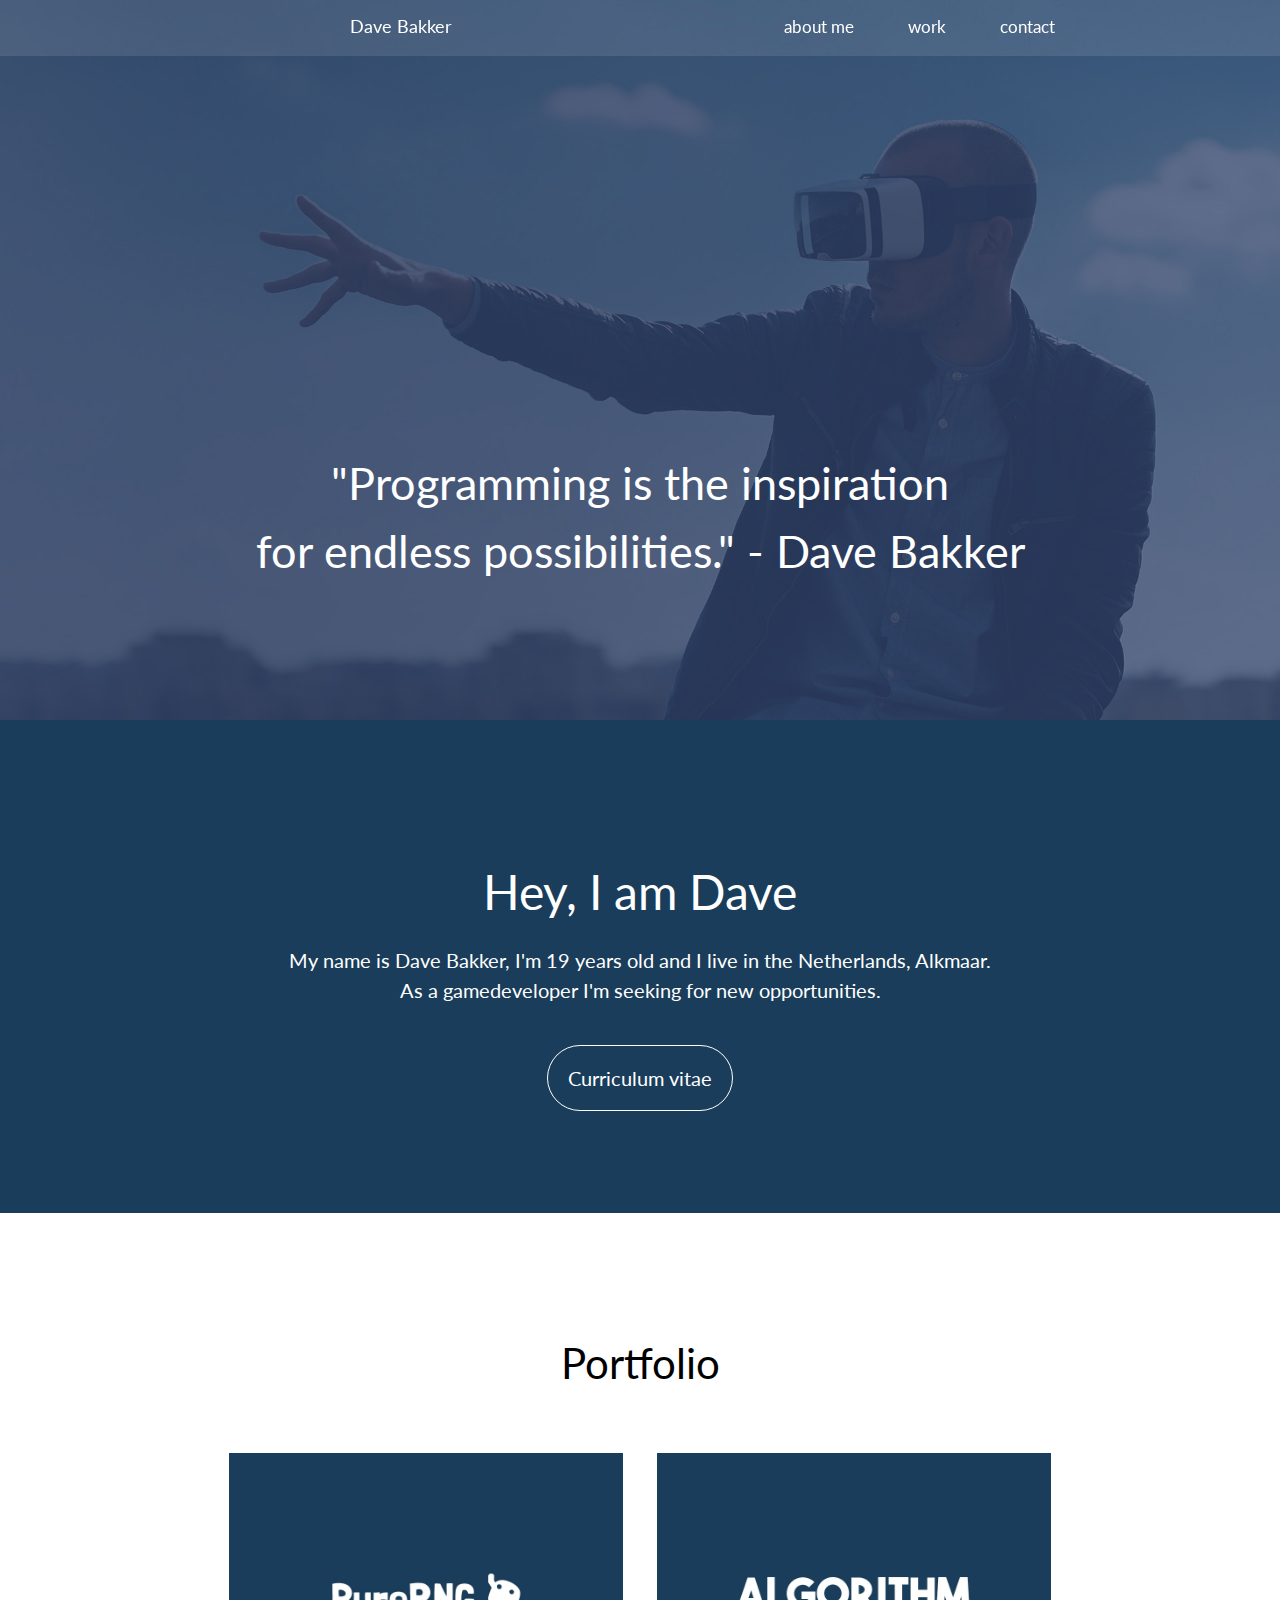
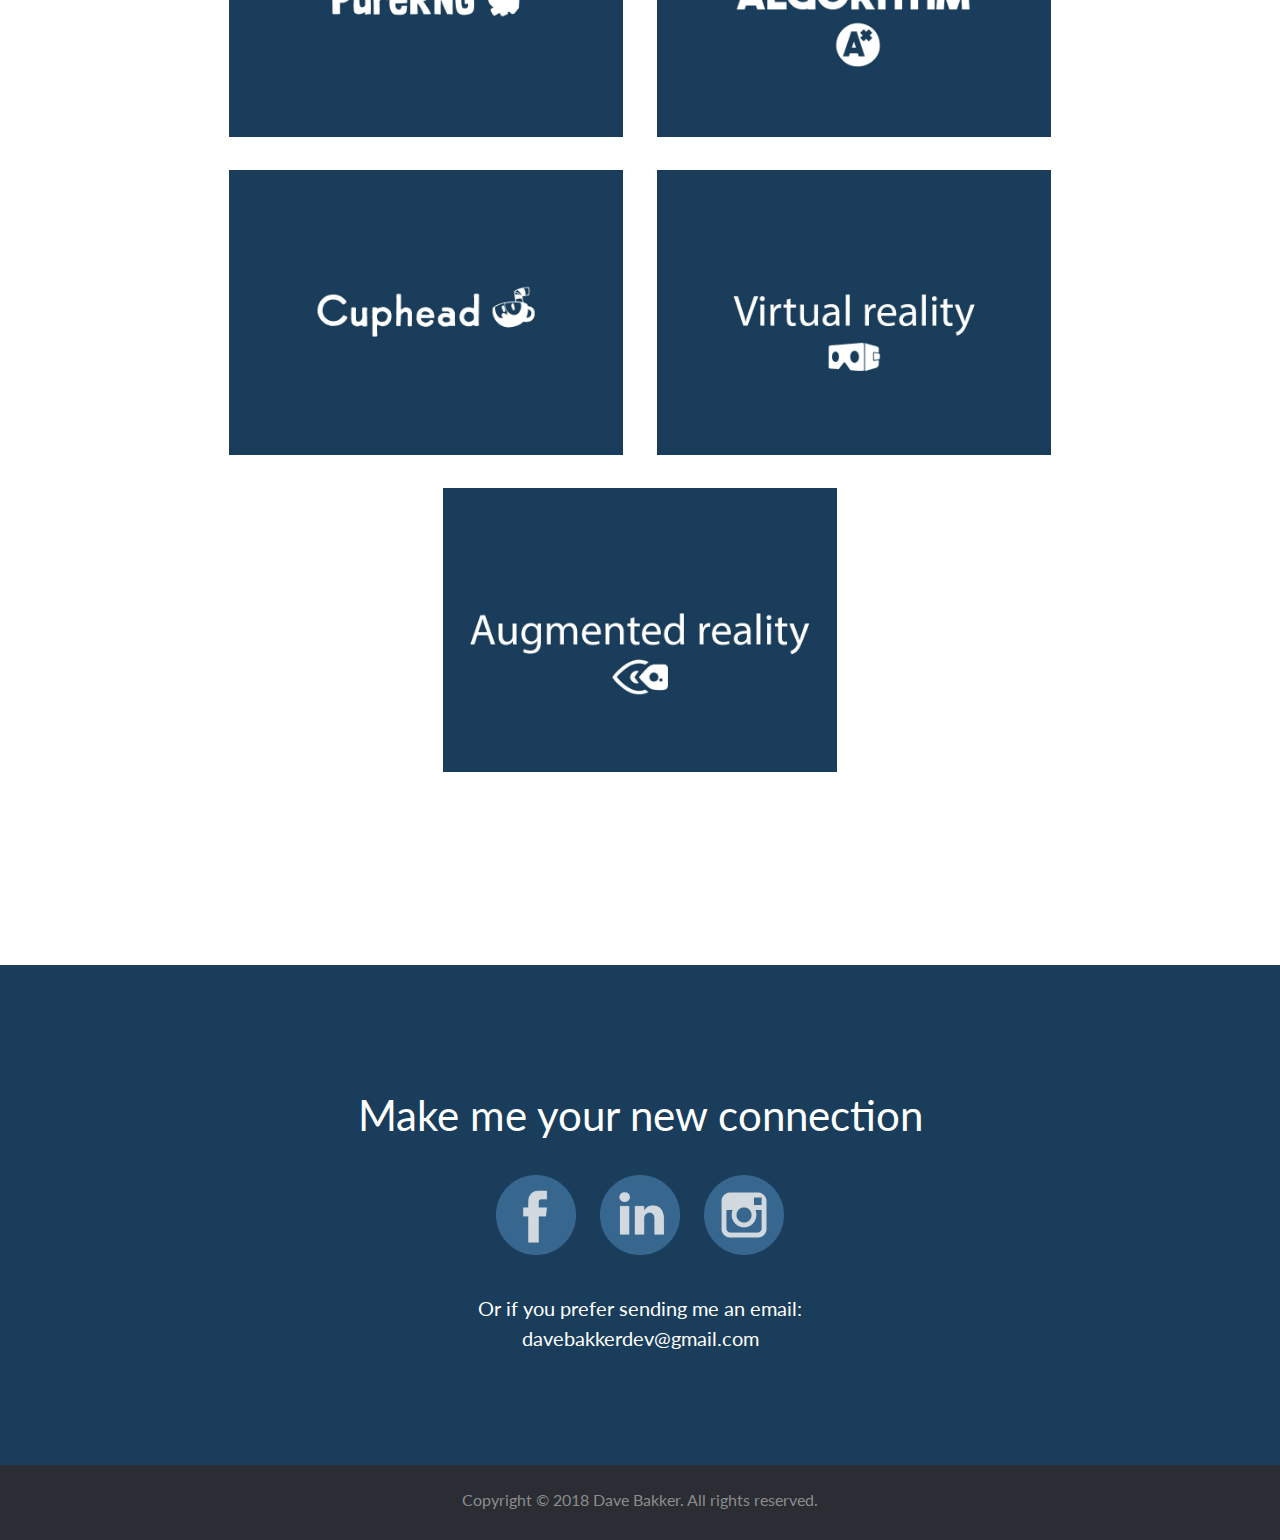
<file: index.html>
<!-- doctype -->
<!DOCTYPE html>

 <!-- html -->
 <html lang="en" dir="ltr">

   <!-- head -->
   <head>

     <!-- meta -->
     <meta charset="utf-8">
     <meta name="viewport" content="width=device-width, user-scalable=no, initial-scale=1.0, maximum-scale=1.0, minimum-scale=1.0">
     <meta name="author" content="Dave Bakker">
     <meta name="keywords" content="HTML5, CSS3, Responsive, Dave, Bakker, Portfolio, Game developer, Games, Skills">
     <meta name="description" content="This website is my portfolio. Representing me, my skills and my work.">

     <!-- link -->
     <link rel="stylesheet" type="text/css" href="style.css">
     <link rel="icon" href="image/favicon/favicon.png">
     <link href="https://fonts.googleapis.com/css?family=Raleway" rel="stylesheet">
     <link href="https://fonts.googleapis.com/css?family=Lato:300" rel="stylesheet">

     <!-- title -->
     <title>
       Dave Bakker
     </title>

   </head>

   <!-- body -->
   <body>

     <!-- navigation bar -->
     <nav id="navigation-id" class="nav">

       <div class="logo" id>
         <a id="logo-id" href="#banner-section"> Dave Bakker </a>
       </div>

       <div class="open-links">
         <ul>
           <li><a class="link" href="#about-section"> about me </a></li>
           <li><a class="link" href="#work-section"> work </a></li>
           <li><a class="link" href="#contact-section"> contact </a></li>
         </ul>
       </div>

       <div class="dropdown">
         <button onclick="dropdown()" class="dropdown-button"> ☰ </button>
       </div>

     </nav>

     <div id="dropdown-id" class="dropdown-content">
       <a href="#about-section"> about me </a>
       <a href="#work-section"> work </a>
       <a href="#contact-section"> contact </a>
     </div>

     <!-- banner -->
     <img id="banner-section" class="banner-image" src="image/banner/banner-2.jpg">

     <div class="banner">
       <p> "Programming is the inspiration </br> for endless possibilities." - Dave Bakker</p>
     </div>

     <!-- about me -->
     <div id="about-section" class="about">

       <div class="about-intro">
         <a>
           Hey, I am Dave
         </a>
       </div>

       <div class="about-information">
         <a>
           My name is Dave Bakker, I'm 19 years old and I live in the Netherlands, Alkmaar.
         </br>
           As a gamedeveloper I'm seeking for new opportunities.
         </a>
       </div>

       <div class="cv-buttons">
         <!--<a class="cv-button" href="cv/english/curriculum-vitae.pdf" target="_blank">-->
         <a class="cv-button" href="cv/photoshop/cv/curriculum-vitae.jpg" target="_blank">
           Curriculum vitae
         </a>
       </div>

     </div>

     <!-- work -->
     <div id="work-section" class="work">

       <div class="work-heading">
         <a class="work-heading-text">
           Portfolio
         </a>
       </div>

       <div class="portfolio-preview">
         <a href="page/work/purerng/index.html"><img id="last-preview-item" class="preview-item" src="image/preview/purerng/purerng.jpg" alt="project-one"></a>
         <a href="page/work/algorithm/index.html"><img class="preview-item" src="image/preview/algorithm/algorithm.jpg" alt="project-two"></a>
         <a href="page/work/cuphead/index.html"><img class="preview-item" src="image/preview/cuphead/cuphead.jpg" alt="project-three"></a>
         <a href="page/work/virtual/index.html"><img class="preview-item" src="image/preview/vr/vr.jpg" alt="project-four"></a>
         <a href="page/work/augmented/index.html"><img class="preview-item" src="image/preview/ar/ar.jpg" alt="project-five"></a>
       </div>

     </div>
     <!-- contact -->
     <div id="contact-section" class="contact">

       <div class="contact-heading">
         <a class="contact-heading-text"> Make me your new connection </a>
       </div>

       <div class="contact-social-media">
         <a href="https://www.facebook.com/dave.bakker.35325" target="_blank"><img class="contact-icon" src="image/icon/new/set-three/facebook.png" alt="social-media-one"></a>
         <a href="https://www.linkedin.com/in/dave-bakker-the-one-and-only/" target="_blank"><img class="contact-icon" src="image/icon/new/set-three/linkedin.png" alt="social-media-two"></a>
         <a href="https://www.instagram.com/daveb.insta/" target="_blank"><img class="contact-icon" src="image/icon/new/set-three/instagram.png" alt="social-media-three"></a>
       </div>

       <div class="contact-information">
         <a id="contact-long" class="contact-information-text">
           Or if you prefer sending me an email:
         </br>
           davebakkerdev@gmail.com
         </a>

         <a id="contact-short" class="contact-information-text">
           Or email me:
         </br>
          davebakkerdev@gmail.com
         </a>
       </div>

     </div>

     <!-- footer -->
     <div class="footer">
       <a class="footer-text">
         Copyright © 2018 Dave Bakker. All rights reserved.
       </a>
     </div>

     <!-- script -->
     <script src="script.js"></script>

   </body>

 </html>
</file>
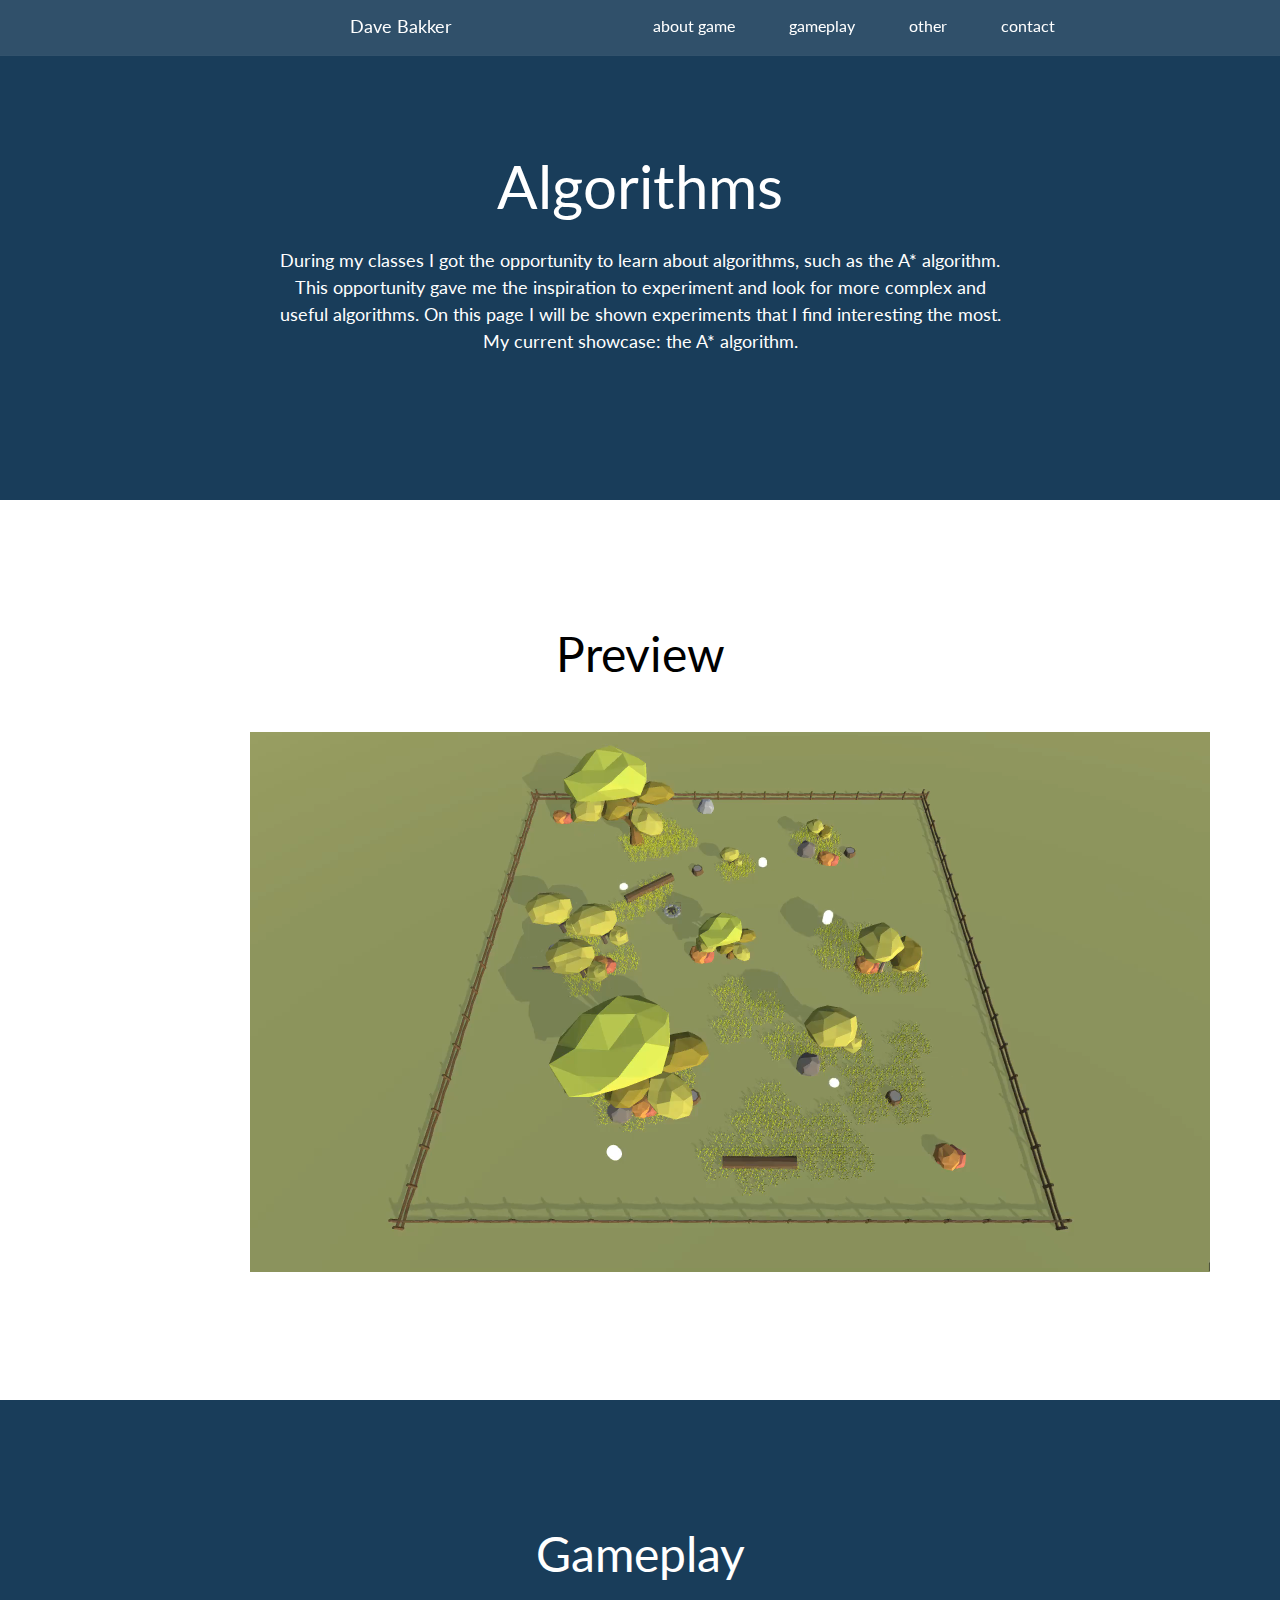
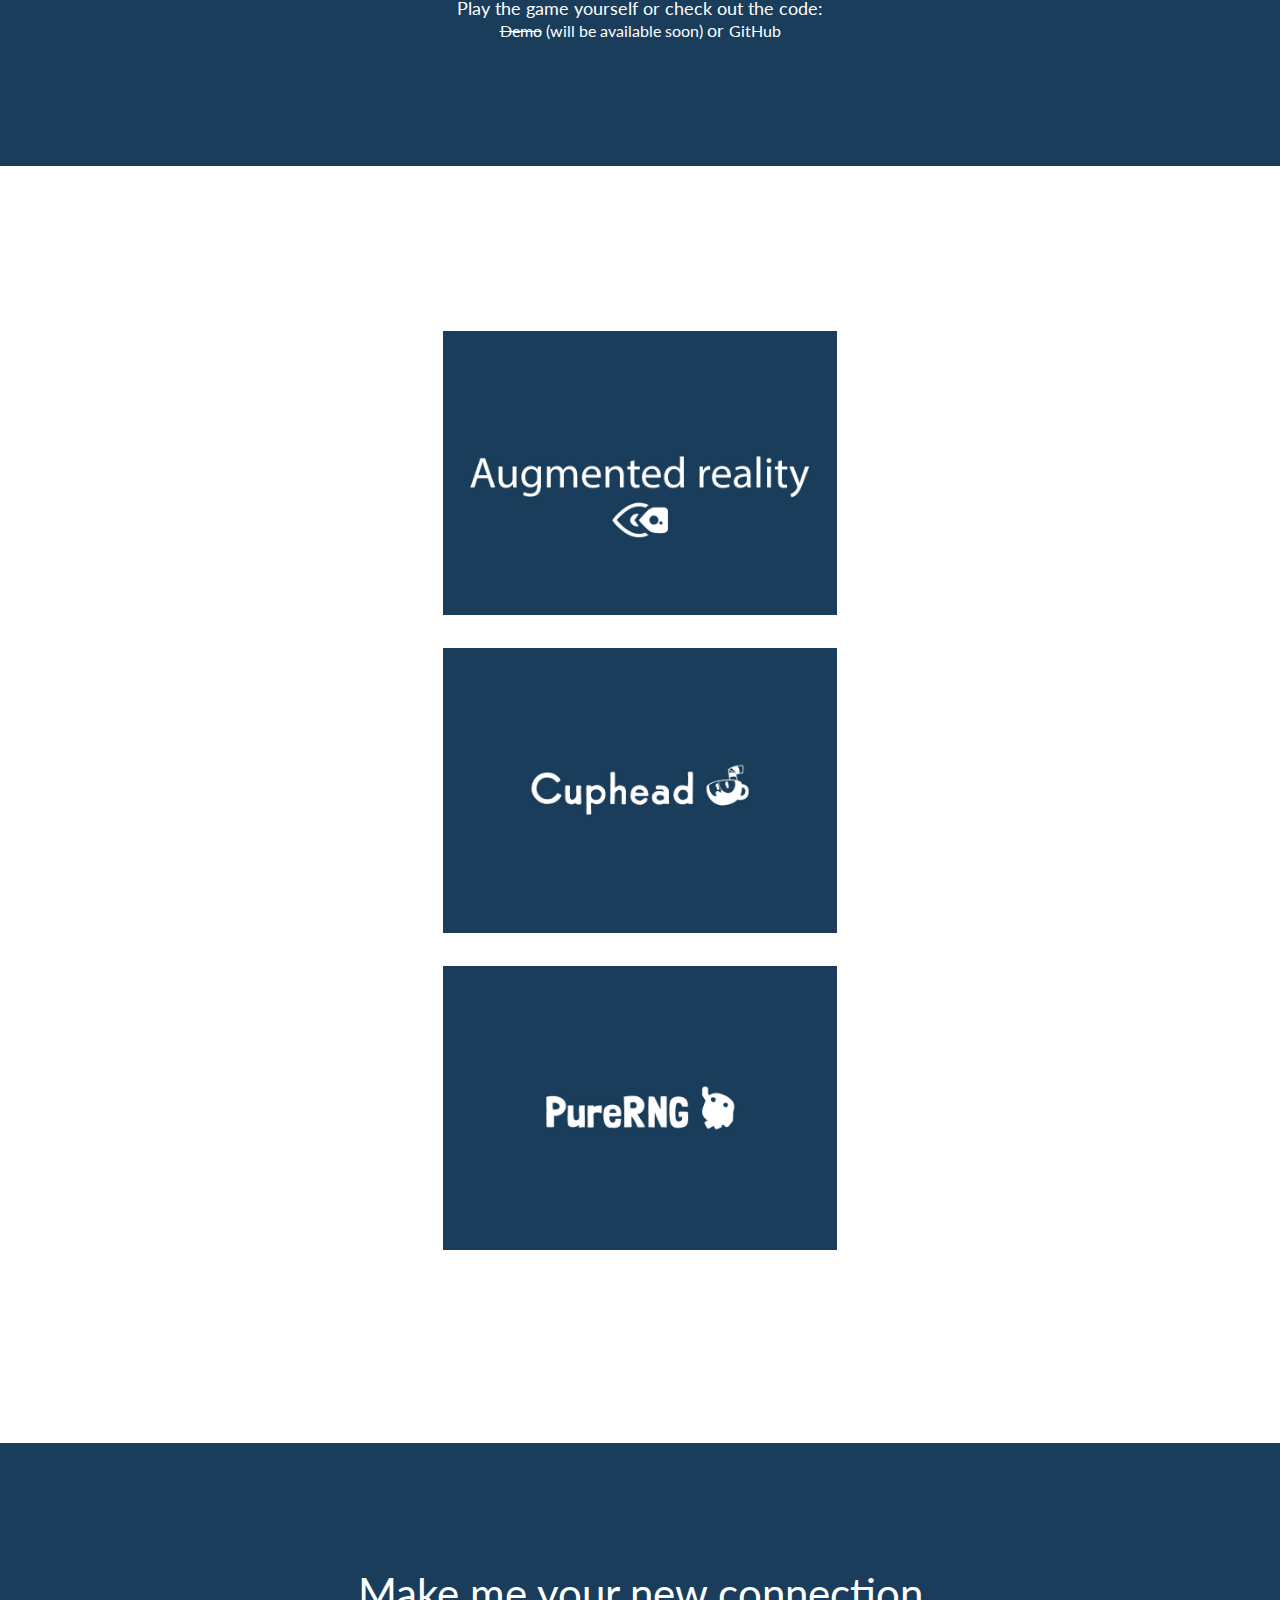
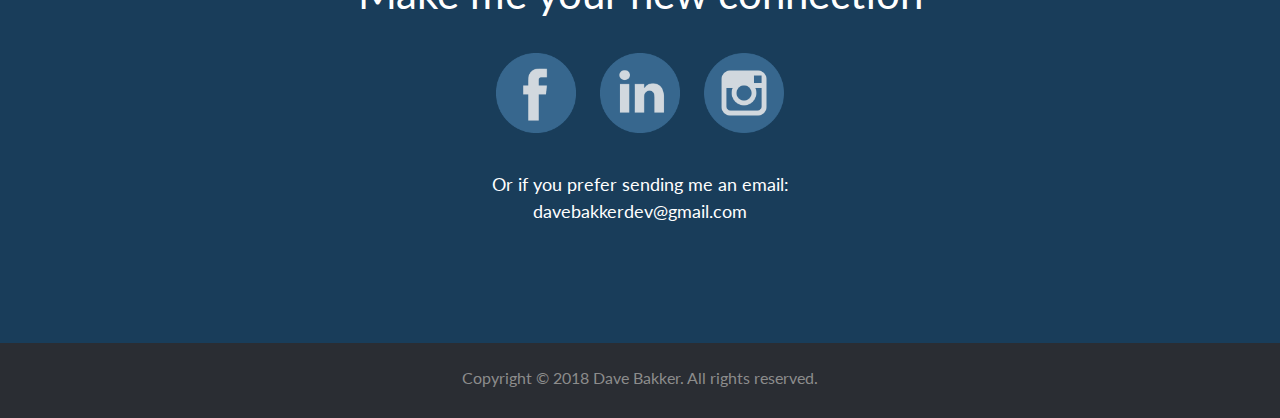
<file: page/work/algorithm/index.html>
<!-- doctype -->
<!DOCTYPE html>

 <!-- html -->
 <html lang="en" dir="ltr">

   <!-- head -->
   <head>

     <!-- meta -->
     <meta charset="utf-8">
     <meta name="viewport" content="width=device-width, user-scalable=no, initial-scale=1.0, maximum-scale=1.0, minimum-scale=1.0">
     <meta name="author" content="Dave Bakker">
     <meta name="keywords" content="HTML5, CSS3, Responsive, Dave, Bakker, Portfolio, Game developer, Games, Skills">
     <meta name="description" content="This part of my portfolio is where I showcase a project.">

     <!-- link -->
     <link rel="stylesheet" type="text/css" href="style.css">
     <link rel="icon" href="../../../image/favicon/favicon.png">
     <link href="https://fonts.googleapis.com/css?family=Raleway" rel="stylesheet">
     <link href="https://fonts.googleapis.com/css?family=Lato:300" rel="stylesheet">

     <!-- title -->
     <title>
       Dave Bakker
     </title>

   </head>

   <!-- body -->
   <body>

     <!-- navigation bar -->
     <nav id="navigation-id" class="nav">

       <div class="logo" id>
         <a id="logo-id" href="../../../index.html"> Dave Bakker </a>
       </div>

       <div class="open-links">
         <ul>
           <li><a class="link" href="#about-section"> about game </a></li>
           <li><a class="link" href="#link-section"> gameplay </a></li>
           <li><a class="link" href="#portfolio-preview-section"> other </a></li>
           <li><a class="link" href="#contact-section"> contact </a></li>
         </ul>
       </div>

       <div class="dropdown">
         <button onclick="dropdown()" class="dropdown-button"> ☰ </button>
       </div>

     </nav>

     <div id="dropdown-id" class="dropdown-content">
       <a href="#about-section"> about me </a>
       <a class="link" href="#link-section"> gameplay </a>
       <a class="link" href="#portfolio-preview-section"> other </a>
       <a href="#contact-section"> contact </a>
     </div>

     <!-- about -->
     <div id="about-section" class="about">

       <div class="about-intro">
         <a>
           Algorithms
         </a>
       </div>

       <div class="about-information">
         <a>
           During my classes I got the opportunity to learn about algorithms, such as the A* algorithm.
         </br>
           This opportunity gave me the inspiration to experiment and look for more complex and
         </br>
           useful algorithms. On this page I will be shown experiments that I find interesting the most.
         </br>
         My current showcase: the A* algorithm.
         </a>
       </div>

     </div>

     <!-- work -->
     <div class="work">

       <div class="preview-heading">
         <a class="preview-heading-text">
           Preview
         </a>
       </div>

       <div class="gameplay-preview">
         <video class="video" autoplay loop muted id="preview-section">
           <source src="../../../video/algorithm.mp4" type="video/mp4">
         </video>
       </div>

       <div class="gameplay">
         <div class="game-heading">
           <a class="game-heading-text">
             Gameplay
           </a>
         </div>

         <div class="game-information" id="informationDesktop">
           <a class="game-information-text" id="link-section">
             Play the game yourself or check out the code:
           </br>
           </a>
           <a class="game-information-link">
             <strike>Demo</strike> (will be available soon)
           </a>
           <a class="game-information-text">
             or
           </a>
           <a class="game-information-link" href="https://github.com/Doyrd/Project-files/tree/master/Game-project/Algorithm/Code">
             GitHub
           </a>
         </div>
       </div>

       <div class="game-information" id="informationMobile">
         <a class="game-information-text" id="link-section">
           Check out my code or play the game on a desktop device
         </br>
         </br>
         </a>
         <a class="game-information-link" href="https://github.com/Doyrd/Project-files/tree/master/Game-project/Algorithm/Code">
           GitHub
         </a>
       </div>

       <div class="portfolio-preview" id="portfolio-preview-section">
         <a href="../../../page/work/augmented/index.html"><img class="preview-item" src="../../../image/preview/ar/ar.jpg" alt="project-one"></a>
         <a href="../../../page/work/cuphead/index.html"><img class="preview-item" src="../../../image/preview/cuphead/cuphead.jpg" alt="project-two"></a>
         <a href="../../../page/work/purerng/index.html"><img id="last-preview-item" class="preview-item" src="../../../image/preview/purerng/purerng.jpg" alt="project-five"></a>
       </div>

     </div>

     <!-- contact -->
     <div id="contact-section" class="contact">

       <div class="contact-heading">
         <a class="contact-heading-text"> Make me your new connection </a>
       </div>

       <div class="contact-social-media">
         <a href="https://www.facebook.com/dave.bakker.35325" target="_blank"><img class="contact-icon" src="../../../image/icon/new/set-three/facebook.png" alt="social-media-one"></a>
         <a href="https://www.linkedin.com/in/dave-bakker-the-one-and-only/" target="_blank"><img class="contact-icon" src="../../../image/icon/new/set-three/linkedin.png" alt="social-media-two"></a>
         <a href="https://www.instagram.com/daveb.insta/" target="_blank"><img class="contact-icon" src="../../../image/icon/new/set-three/instagram.png" alt="social-media-three"></a>
       </div>

       <div class="contact-information">
         <a id="contact-long" class="contact-information-text">
           Or if you prefer sending me an email:
         </br>
          davebakkerdev@gmail.com
         </a>

         <a id="contact-short" class="contact-information-text">
           Or email me:
         </br>
          davebakkerdev@gmail.com
         </a>
       </div>

     </div>


     <!-- footer -->
     <div class="footer">
       <a class="footer-text">
         Copyright © 2018 Dave Bakker. All rights reserved.
       </a>
     </div>


     <!-- script -->
     <script src="script.js"></script>

   </body>

 </html>
</file>
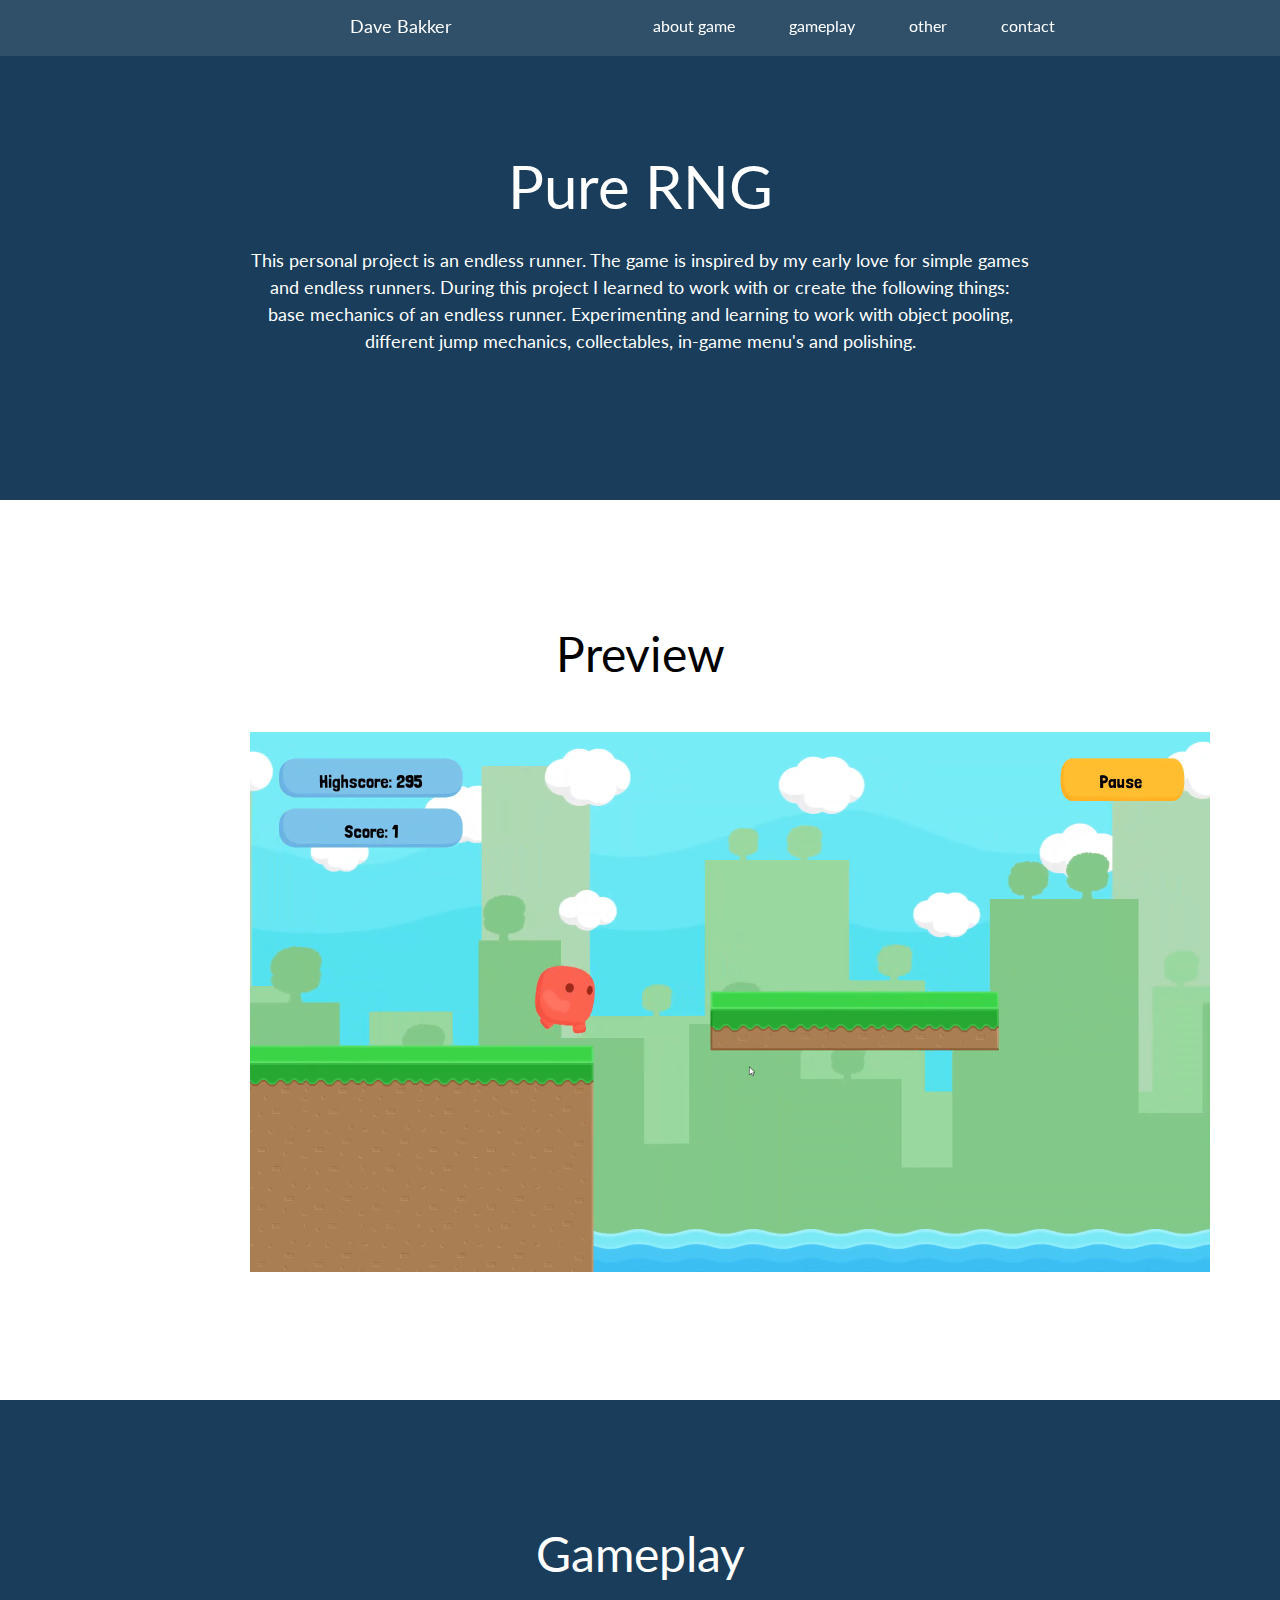
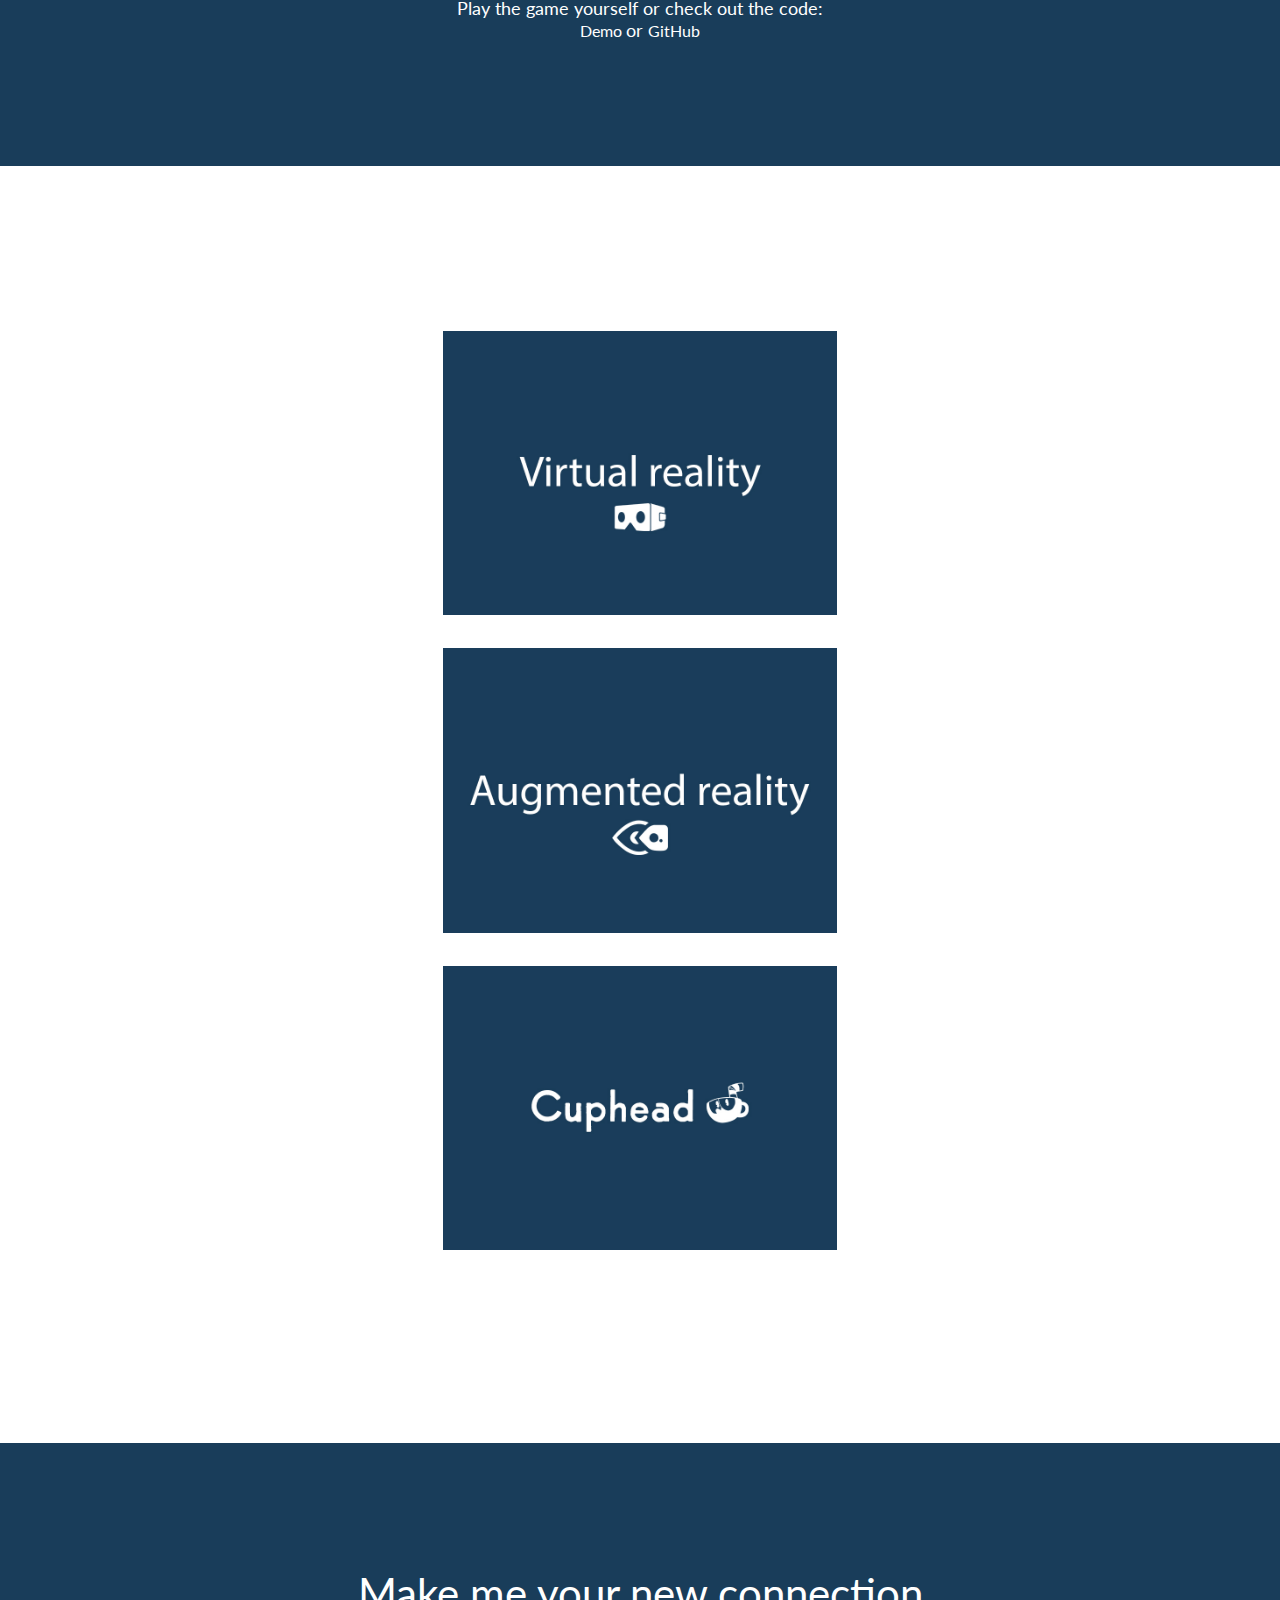
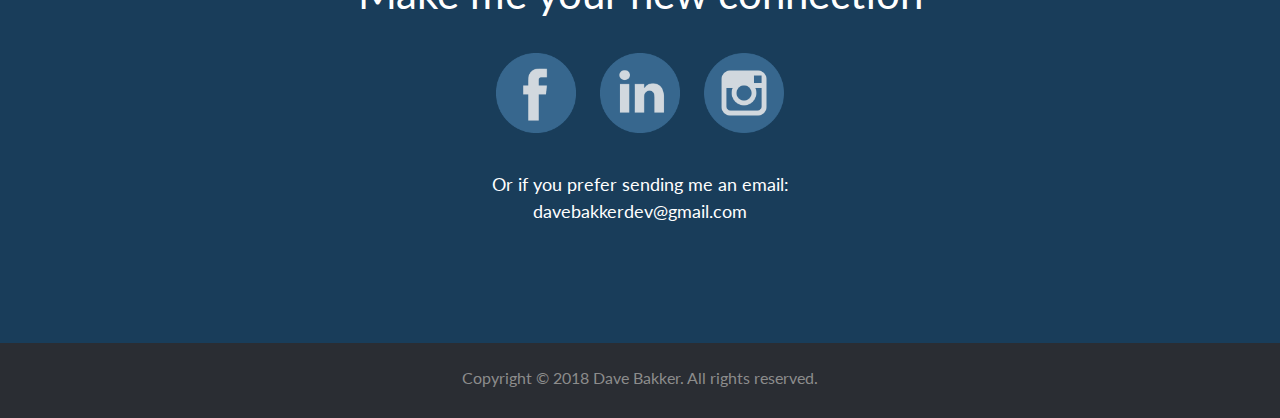
<file: page/work/purerng/index.html>
<!-- doctype -->
<!DOCTYPE html>

 <!-- html -->
 <html lang="en" dir="ltr">

   <!-- head -->
   <head>

     <!-- meta -->
     <meta charset="utf-8">
     <meta name="viewport" content="width=device-width, user-scalable=no, initial-scale=1.0, maximum-scale=1.0, minimum-scale=1.0">
     <meta name="author" content="Dave Bakker">
     <meta name="keywords" content="HTML5, CSS3, Responsive, Dave, Bakker, Portfolio, Game developer, Games, Skills">
     <meta name="description" content="This part of my portfolio is where I showcase a project.">

     <!-- link -->
     <link rel="stylesheet" type="text/css" href="style.css">
     <link rel="icon" href="../../../image/favicon/favicon.png">
     <link href="https://fonts.googleapis.com/css?family=Raleway" rel="stylesheet">
     <link href="https://fonts.googleapis.com/css?family=Lato:300" rel="stylesheet">

     <!-- title -->
     <title>
       Dave Bakker
     </title>

   </head>

   <!-- body -->
   <body>

     <!-- navigation bar -->
     <nav id="navigation-id" class="nav">

       <div class="logo" id>
         <a id="logo-id" href="../../../index.html"> Dave Bakker </a>
       </div>

       <div class="open-links">
         <ul>
           <li><a class="link" href="#about-section"> about game </a></li>
           <li><a class="link" href="#link-section"> gameplay </a></li>
           <li><a class="link" href="#portfolio-preview-section"> other </a></li>
           <li><a class="link" href="#contact-section"> contact </a></li>
         </ul>
       </div>

       <div class="dropdown">
         <button onclick="dropdown()" class="dropdown-button"> ☰ </button>
       </div>

     </nav>

     <div id="dropdown-id" class="dropdown-content">
       <a href="#about-section"> about me </a>
       <a class="link" href="#link-section"> gameplay </a>
       <a class="link" href="#portfolio-preview-section"> other </a>
       <a href="#contact-section"> contact </a>
     </div>

     <!-- about -->
     <div id="about-section" class="about">

       <div class="about-intro">
         <a>
           Pure RNG
         </a>
       </div>

       <div class="about-information">
         <a>
           This personal project is an endless runner. The game is inspired by my early love for simple games
         </br>
           and endless runners. During this project I learned to work with or create the following things:
         </br>
           base mechanics of an endless runner. Experimenting and learning to work with object pooling,
         </br>
           different jump mechanics, collectables, in-game menu's and polishing.
         </a>
       </div>

     </div>

     <!-- work -->
     <div class="work">

       <div class="preview-heading">
         <a class="preview-heading-text">
           Preview
         </a>
       </div>

       <div class="gameplay-preview">
         <video class="video" autoplay loop muted id="preview-section">
           <source src="../../../video/purerng.mp4" type="video/mp4">
         </video>
       </div>

       <div class="gameplay">
         <div class="game-heading">
           <a class="game-heading-text">
             Gameplay
           </a>
         </div>

         <div class="game-information" id="informationDesktop">
           <a class="game-information-text" id="link-section">
             Play the game yourself or check out the code:
           </br>
           </a>
           <a class="game-information-link" href="http://22474.hosts.ma-cloud.nl/Unity/PureRNG/">
             Demo
           </a>
           <a class="game-information-text">
             or
           </a>
           <a class="game-information-link" href="https://github.com/Doyrd/Project-files/tree/master/Game-project/PureRNG/Scripts">
             GitHub
           </a>
         </div>
       </div>

       <div class="game-information" id="informationMobile">
         <a class="game-information-text" id="link-section">
           Check out my code or play the game on a desktop device
         </br>
         </br>
         </a>
         <a class="game-information-link" href="https://github.com/Doyrd/Project-files/tree/master/Game-project/PureRNG/Scripts">
           GitHub
         </a>
       </div>

       <div class="portfolio-preview" id="portfolio-preview-section">
         <a href="../../../page/work/virtual/index.html"><img class="preview-item" src="../../../image/preview/vr/vr.jpg" alt="project-one"></a>
         <a href="../../../page/work/augmented/index.html"><img class="preview-item" src="../../../image/preview/ar/ar.jpg" alt="project-two"></a>
         <a href="../../../page/work/cuphead/index.html"><img class="preview-item" src="../../../image/preview/cuphead/cuphead.jpg" alt="project-three"></a>
       </div>

     </div>

     <!-- contact -->
     <div id="contact-section" class="contact">

       <div class="contact-heading">
         <a class="contact-heading-text"> Make me your new connection </a>
       </div>

       <div class="contact-social-media">
         <a href="https://www.facebook.com/dave.bakker.35325" target="_blank"><img class="contact-icon" src="../../../image/icon/new/set-three/facebook.png" alt="social-media-one"></a>
         <a href="https://www.linkedin.com/in/dave-bakker-the-one-and-only/" target="_blank"><img class="contact-icon" src="../../../image/icon/new/set-three/linkedin.png" alt="social-media-two"></a>
         <a href="https://www.instagram.com/daveb.insta/" target="_blank"><img class="contact-icon" src="../../../image/icon/new/set-three/instagram.png" alt="social-media-three"></a>
       </div>

       <div class="contact-information">
         <a id="contact-long" class="contact-information-text">
           Or if you prefer sending me an email:
         </br>
          davebakkerdev@gmail.com
         </a>

         <a id="contact-short" class="contact-information-text">
           Or email me:
         </br>
          davebakkerdev@gmail.com
         </a>
       </div>

     </div>


     <!-- footer -->
     <div class="footer">
       <a class="footer-text">
         Copyright © 2018 Dave Bakker. All rights reserved.
       </a>
     </div>


     <!-- script -->
     <script src="script.js"></script>

   </body>

 </html>
</file>
<file: style.css>
body
{
  margin: 0px;
  padding: 0px;
  /*font-family: 'Raleway', sans-serif;*/
  font-family: 'Lato', sans-serif;
}

.nav
{
  width: 100%;
  height: 55px;
  background-color: rgba(255, 255, 255, 0.1);
  border-bottom: 1px solid rgba(255, 255, 255, 0.01);
  position: fixed;
  z-index: 1;
  transition: 500ms ease;
}

.nav-alt
{
  background-color: blue;
}

.logo
{
  float: left;
  padding: 15px 0px 15px 350px;
  z-index: 1;
}

.logo > a
{
  color: rgba(255, 255, 255, 1);
  text-decoration: none;
  font-size: 18px;
  transition: 500ms ease;
}

.open-links
{
  float: right;
  padding-right: 200px;
}

.open-links > ul > li
{
  display: inline-block;
  padding: 0px 25px;
}

.open-links > ul > li > a
{
  text-decoration: none;
  color: rgba(255, 255, 255, 1);
  font-size: 17px;
}

.dropdown
{
  display: none;
  float: right;
  padding: 7.5px 25px 0px 0px;
  transition: 500ms ease;
}

.dropdown-button
{
  background-color: rgba(255, 255, 255, 0.1);
  color: rgba(0, 0, 0, 1);
  padding: 5px 10px;
  font-size: 20px;
  border: 1px solid rgba(0, 0, 0, 0.5);
  cursor: pointer;
  border-radius: 5px;
  z-index: 1;
}

.dropdown-button:hover, .dropdown-button:focus
{
  background-color: rgba(255, 255, 255, 0.75);
}

.dropdown-content
{
  display: none;
  background-color: rgba(255, 255, 255, 1);
  width: 100%;
  position: fixed;
  margin-top: 55px;
  z-index: 1;
  position: fixed;
}

.dropdown-content > a
{
  color: rgba(0, 0, 0, 1);
  padding: 12px 16px;
  text-decoration: none;
  display: block;
}

.dropdown-content > a:hover
{
  background-color: rgba(255, 255, 255, 0.5);
}

.show
{
  display: block;
}

.banner-image
{
  width: 100%;
  height: auto;
  margin: 0px 0px -10px 0px;
  object-fit: cover;
}

.banner
{
  text-align: center;
  position: absolute;
  top: 45%;
  left: 10%;
  right: 10%;
}

.banner > p
{
  font-size: 45px;
  color: rgba(255, 255, 255, 1);
  line-height: 1.5;
}

.about
{
  color: rgba(255, 255, 255, 1);
  background-color: rgba(25, 61, 90, 1);
  height: 500px;
  width: 100%;
  text-align: center;
}

.about-intro
{
  font-size: 48px;
  padding: 150px 0px 25px 0px;
}

.about-information
{
  font-size: 20px;
  line-height: 1.5;
}

.cv-button
{
  text-decoration: none;
  color: rgba(255, 255, 255, 1);
  background-color: rgba(255, 255, 255, 0);
  border: 1px solid white;
  padding: 20px;
  text-align: center;
  display: inline-block;
  margin: 40px 10px 0px 10px;
  cursor: pointer;
  border-radius: 50px;
  float: center;
  font-size: 20px;
  transition: 500ms ease;
}

.cv-button:hover
{
  background-color: rgba(255, 255, 255, 0.1);
}

.work
{
  color: rgba(0, 0, 0, 1);
  background-color: rgba(255, 255, 255, 1);
  height: auto;
  width: 100%;
  text-align: center;
  padding: 125px 0px 50px 0px;
}

.work-heading
{
  margin-bottom: 50px;
}

.work-heading-text
{
  font-size: 42px;
}

.portfolio-preview
{
  align: center;
  padding: 0px 200px 125px 200px;
}

.preview-item
{
  width: auto;
  height: 284.375px;
  margin: 15px;
  opacity: 1;
  transition: 500ms ease;
}

.contact
{
  color: rgba(0, 0, 0, 1);
  background-color: rgba(25, 61, 90, 1) ;
  height: 500px;
  width: 100%;
  text-align: center;
}

.contact-heading
{
  padding: 125px 0px 35px 0px;
}

.contact-heading-text
{
  color: rgba(255, 255, 255, 1);
  font-size: 42px;
}

.contact-social-media
{
  margin-bottom: 35px;
}

.contact-icon
{
  width: auto;
  height: 80px;
  margin: 0px 10px;
  opacity: 0.8;
  transition: 500ms ease;
}

.contact-icon:hover
{
  opacity: 1;
}

.contact-information-text
{
  font-size: 20px;
  color: rgba(255, 255, 255, 1);
  line-height: 1.5;
}

#contact-short
{
  display: none;
}

.footer
{
  color: rgba(0, 0, 0, 1);
  background-color: rgba(42, 45, 51, 1);
  height: 50px;
  width: 100%;
  text-align: center;
  padding-top: 25px;
}

.footer-text
{
  color: rgba(140, 140, 140, 1);
  font-size: 16px;
}

@media screen and (max-width: 1100px)
{
  .logo
  {
    float: left;
    padding: 15px 0px 15px 100px;
  }

  .open-links
  {
    display: none;
  }

  .dropdown
  {
    display: inline-block;
  }

  .dropdown-content
  {
    background-color: rgba(255, 255, 255, 0.1);
  }

  .dropdown-content > a
  {
    color: rgba(255, 255, 255, 1);
  }

  .banner
  {
    top: 20%;
  }

  .banner > p
  {
    font-size: 32px;
  }

  .work-heading-text
  {
    font-size: 32px;
  }

  .portfolio-preview
  {
    padding: 0px 100px 0px 100px;
  }

  .contact-heading
  {
    padding: 125px 25px 35px 25px;
  }

  .contact-icon
  {
    opacity: 1;
  }

  #contact-short
  {
    display: none;
  }

  .footer-text
  {
    font-size: 13px;
  }
}

@media screen and (max-width: 600px)
{
  .nav
  {
    background-color: rgba(255, 255, 255, 1);
  }

  .logo > a
  {
    color: rgba(0, 0, 0, 1);
  }

  .logo
  {
    float: left;
    padding: 15px 0px 15px 25px;
  }

  .dropdown-content
  {
    background-color: rgba(255, 255, 255, 1);
  }

  .dropdown-content > a
  {
    color: rgba(0, 0, 0, 1);
  }

  .banner-image
  {
    height: 350px;
  }

  .banner
  {
    top: 12.5%;
    bottom: 15%;
  }

  .banner > p
  {
    font-size: 25px;
  }

  .about
  {
    height: 500px;
  }

  .about-intro
  {
    font-size: 32px;
    padding: 125px 0px 25px 0px;
  }

  .about-information
  {
    font-size: 18px;
    padding: 0px 30px;
  }

  .cv-button
  {
    font-size: 14px;
  }

  .portfolio-preview
  {
    padding: 0px 0px 0px 0px;
  }

  .preview-item
  {
    width: 90%;
    height: auto;
    margin: 0px;
    padding: 12.5px 0px;
  }

  #last-preview-item
  {
    padding: 12.5px 0px 75px 0px;
  }

  .contact-heading-text
  {
    font-size: 32px;
  }

  .contact-icon
  {
    height: 72px;
    opacity: 1;
  }

  .contact-information
  {
    padding: 0px 55px 0px 55px;
  }

  .contact-information-text
  {
    font-size: 18px;
  }

  #contact-long
  {
    display: none;
  }

  #contact-short
  {
    display: block;
  }

  .footer-text
  {
    font-size: 12px;
  }
}
</file>
<file: page/work/algorithm/style.css>
/* general */
body
{
  margin: 0px;
  padding: 0px;
  /*font-family: 'Raleway', sans-serif;*/
  font-family: 'Lato', sans-serif;
}

/* navigation */
.nav
{
  width: 100%;
  height: 55px;
  background-color: rgba(255, 255, 255, 0.1);
  border-bottom: 1px solid rgba(255, 255, 255, 0.01);
  position: fixed;
  z-index: 1;
  transition: 500ms ease;
}

.nav-alt
{
  background-color: blue;
}

.logo
{
  float: left;
  padding: 15px 0px 15px 350px;
  z-index: 1;
}

.logo > a
{
  color: rgba(255, 255, 255, 1);
  text-decoration: none;
  font-size: 18px;
  transition: 500ms ease;
}

.open-links
{
  float: right;
  padding-right: 200px;
}

.open-links > ul > li
{
  display: inline-block;
  padding: 0px 25px;
}

.open-links > ul > li > a
{
  text-decoration: none;
  color: rgba(255, 255, 255, 1);
}

.dropdown
{
  display: none;
  float: right;
  padding: 7.5px 25px 0px 0px;
  transition: 500ms ease;
}

.dropdown-button
{
  background-color: rgba(255, 255, 255, 0.1);
  color: rgba(0, 0, 0, 1);
  padding: 5px 10px;
  font-size: 20px;
  border: 1px solid rgba(0, 0, 0, 0.5);
  cursor: pointer;
  border-radius: 5px;
  z-index: 1;
}

.dropdown-button:hover, .dropdown-button:focus
{
  background-color: rgba(255, 255, 255, 0.75);
}

.dropdown-content
{
  display: none;
  background-color: rgba(255, 255, 255, 1);
  width: 100%;
  position: fixed;
  margin-top: 55px;
  z-index: 1;
  position: fixed;
}

.dropdown-content > a
{
  color: rgba(0, 0, 0, 1);
  padding: 12px 16px;
  text-decoration: none;
  display: block;
}

.dropdown-content > a:hover
{
  background-color: rgba(255, 255, 255, 0.5);
}

.show
{
  display: block;
}


/* about */

.about
{
  color: rgba(255, 255, 255, 1);
  background-color: rgba(25, 61, 90, 1);
  height: 500px;
  width: 100%;
  text-align: center;
}

.about-intro
{
  font-size: 60px;
  padding: 150px 0px 25px 0px;
}

.about-information
{
  font-size: 18px;
  line-height: 1.5;
}

/* work */

.work
{
  color: rgba(0, 0, 0, 1);
  background-color: rgba(255, 255, 255, 1);
  height: auto;
  width: 100%;
  text-align: center;
  padding: 125px 0px 50px 0px;
}

.preview-heading
{
  margin-bottom: 50px;
}

.preview-heading-text
{
  font-size: 48px;
}

.gameplay-preview
{
  align: center;
  padding: 0px 250px 100px 250px;
}

.video
{
  width: 960px;
  height: 540px;
}

.gameplay
{
  background-color: rgba(25, 61, 90, 1);
  color: rgba(255, 255, 255, 1);
  margin: 25px 0px;
  padding: 125px 0px 125px 0px;
  text-align: center;
}

.game-heading
{
  margin-bottom: 15px;
}

.game-heading-text
{
  font-size: 48px;
}

.game-information
{
  /*margin-bottom: 175px;*/
}

.game-information-text
{
  font-size: 18px;
}

.game-information-link
{
  text-decoration: none;
  color: rgba(255, 255, 255, 1);
}

#informationDesktop
{
  display: block;
}

#informationMobile
{
  display: none;
}

.portfolio-preview
{
  align: center;
  padding: 125px 250px 125px 250px;
}

.preview-item
{
  width: auto;
  height: 284.375px;
  margin: 15px;
}

/* contact */

.contact
{
  color: rgba(0, 0, 0, 1);
  background-color: rgba(25, 61, 90, 1) ;
  height: 500px;
  width: 100%;
  text-align: center;
}

.contact-heading
{
  padding: 125px 0px 35px 0px;
}

.contact-heading-text
{
  color: rgba(255, 255, 255, 1);
  font-size: 42px;
}

.contact-social-media
{
  margin-bottom: 35px;
}

.contact-icon
{
  width: auto;
  height: 80px;
  margin: 0px 10px;
  opacity: 0.8;
  transition: 500ms ease;
}

.contact-icon:hover
{
  opacity: 1;
}

.contact-information-text
{
  font-size: 18px;
  color: rgba(255, 255, 255, 1);
  line-height: 1.5;
}

#contact-short
{
  display: none;
}

/* footer */

.footer
{
  color: rgba(0, 0, 0, 1);
  background-color: rgba(42, 45, 51, 1);
  height: 50px;
  width: 100%;
  text-align: center;
  padding-top: 25px;
}

.footer-text
{
  color: rgba(140, 140, 140, 1);
  font-size: 16px;
}

@media screen and (max-width: 1100px)
{
  .logo
  {
    float: left;
    padding: 15px 0px 15px 100px;
  }

  .open-links
  {
    display: none;
  }

  .dropdown
  {
    display: inline-block;
  }

  .dropdown-content
  {
    background-color: rgba(255, 255, 255, 0.1);
  }

  .dropdown-content > a
  {
    color: rgba(255, 255, 255, 1);
  }

  .banner
  {
    top: 20%;
  }

  .banner > p
  {
    font-size: 30px;
  }

  .gameplay-preview
  {
    padding: 0px 0px 100px 0px;
  }

  .video
  {
    width: 90%;
    height: auto;
  }

  .portfolio-preview
  {
    padding: 0px 100px 0px 100px;
  }

  .contact-heading
  {
    padding: 125px 25px 35px 25px;
  }

  .contact-icon
  {
    opacity: 1;
  }

  #contact-short
  {
    display: none;
  }

  .footer-text
  {
    font-size: 13px;
  }
}

@media screen and (max-width: 600px)
{
  .nav
  {
    background-color: rgba(255, 255, 255, 1);
  }

  .logo > a
  {
    color: rgba(0, 0, 0, 1);
  }

  .logo
  {
    float: left;
    padding: 15px 0px 15px 25px;
  }

  .dropdown-content
  {
    background-color: rgba(255, 255, 255, 1);
  }

  .dropdown-content > a
  {
    color: rgba(0, 0, 0, 1);
  }

  .banner-image
  {
    height: 350px;
  }

  .banner
  {
    top: 17.5%;
    bottom: 15%;
  }

  .banner > p
  {
    font-size: 24px;
  }

  .about
  {
    height: 575px;
  }

  .about-intro
  {
    font-size: 32px;
    padding: 125px 0px 25px 0px;
  }

  .about-information
  {
    font-size: 18px;
    padding: 0px 30px;
  }

  .preview-heading-text
  {
    font-size: 32px;
  }

  .game-heading-text
  {
    font-size: 32px;
  }

  .game-information
  {
    margin: 0px 50px 175px 50px;
  }

  #informationMobile
  {
    display: block;
  }

  #informationDesktop
  {
    display: none;
  }

  .portfolio-preview
  {
    padding: 0px 0px 0px 0px;
  }

  .preview-item
  {
    width: 90%;
    height: auto;
    margin: 0px;
    padding: 12.5px 0px;
  }

  #last-preview-item
  {
    padding: 12.5px 0px 75px 0px;
  }

  .contact-heading-text
  {
    font-size: 32px;
  }

  .contact-icon
  {
    height: 72px;
    opacity: 1;
  }

  .contact-information
  {
    padding: 0px 55px 0px 55px;
  }

  .contact-information-text
  {
    font-size: 16px;
  }

  #contact-long
  {
    display: none;
  }

  #contact-short
  {
    display: block;
  }

  .footer-text
  {
    font-size: 12px;
  }
}
</file>
<file: page/work/purerng/style.css>
/* general */
body
{
  margin: 0px;
  padding: 0px;
  /*font-family: 'Raleway', sans-serif;*/
  font-family: 'Lato', sans-serif;
}

/* navigation */
.nav
{
  width: 100%;
  height: 55px;
  background-color: rgba(255, 255, 255, 0.1);
  border-bottom: 1px solid rgba(255, 255, 255, 0.01);
  position: fixed;
  z-index: 1;
  transition: 500ms ease;
}

.nav-alt
{
  background-color: blue;
}

.logo
{
  float: left;
  padding: 15px 0px 15px 350px;
  z-index: 1;
}

.logo > a
{
  color: rgba(255, 255, 255, 1);
  text-decoration: none;
  font-size: 18px;
  transition: 500ms ease;
}

.open-links
{
  float: right;
  padding-right: 200px;
}

.open-links > ul > li
{
  display: inline-block;
  padding: 0px 25px;
}

.open-links > ul > li > a
{
  text-decoration: none;
  color: rgba(255, 255, 255, 1);
}

.dropdown
{
  display: none;
  float: right;
  padding: 7.5px 25px 0px 0px;
  transition: 500ms ease;
}

.dropdown-button
{
  background-color: rgba(255, 255, 255, 0.1);
  color: rgba(0, 0, 0, 1);
  padding: 5px 10px;
  font-size: 20px;
  border: 1px solid rgba(0, 0, 0, 0.5);
  cursor: pointer;
  border-radius: 5px;
  z-index: 1;
}

.dropdown-button:hover, .dropdown-button:focus
{
  background-color: rgba(255, 255, 255, 0.75);
}

.dropdown-content
{
  display: none;
  background-color: rgba(255, 255, 255, 1);
  width: 100%;
  position: fixed;
  margin-top: 55px;
  z-index: 1;
  position: fixed;
}

.dropdown-content > a
{
  color: rgba(0, 0, 0, 1);
  padding: 12px 16px;
  text-decoration: none;
  display: block;
}

.dropdown-content > a:hover
{
  background-color: rgba(255, 255, 255, 0.5);
}

.show
{
  display: block;
}


/* about */

.about
{
  color: rgba(255, 255, 255, 1);
  background-color: rgba(25, 61, 90, 1);
  height: 500px;
  width: 100%;
  text-align: center;
}

.about-intro
{
  font-size: 60px;
  padding: 150px 0px 25px 0px;
}

.about-information
{
  font-size: 18px;
  line-height: 1.5;
}

/* work */

.work
{
  color: rgba(0, 0, 0, 1);
  background-color: rgba(255, 255, 255, 1);
  height: auto;
  width: 100%;
  text-align: center;
  padding: 125px 0px 50px 0px;
}

.preview-heading
{
  margin-bottom: 50px;
}

.preview-heading-text
{
  font-size: 48px;
}

.gameplay-preview
{
  align: center;
  padding: 0px 250px 100px 250px;
}

.video
{
  width: 960px;
  height: 540px;
}

.gameplay
{
  background-color: rgba(25, 61, 90, 1);
  color: rgba(255, 255, 255, 1);
  margin: 25px 0px;
  padding: 125px 0px 125px 0px;
  text-align: center;
}

.game-heading
{
  margin-bottom: 15px;
}

.game-heading-text
{
  font-size: 48px;
}

.game-information
{
  /*margin-bottom: 175px;*/
}

.game-information-text
{
  font-size: 18px;
}

.game-information-link
{
  text-decoration: none;
  color: rgba(255, 255, 255, 1);
}

#informationDesktop
{
  display: block;
}

#informationMobile
{
  display: none;
}

.portfolio-preview
{
  align: center;
  padding: 125px 250px 125px 250px;
}

.preview-item
{
  width: auto;
  height: 284.375px;
  margin: 15px;
}

/* contact */

.contact
{
  color: rgba(0, 0, 0, 1);
  background-color: rgba(25, 61, 90, 1) ;
  height: 500px;
  width: 100%;
  text-align: center;
}

.contact-heading
{
  padding: 125px 0px 35px 0px;
}

.contact-heading-text
{
  color: rgba(255, 255, 255, 1);
  font-size: 42px;
}

.contact-social-media
{
  margin-bottom: 35px;
}

.contact-icon
{
  width: auto;
  height: 80px;
  margin: 0px 10px;
  opacity: 0.8;
  transition: 500ms ease;
}

.contact-icon:hover
{
  opacity: 1;
}

.contact-information-text
{
  font-size: 18px;
  color: rgba(255, 255, 255, 1);
  line-height: 1.5;
}

#contact-short
{
  display: none;
}

/* footer */

.footer
{
  color: rgba(0, 0, 0, 1);
  background-color: rgba(42, 45, 51, 1);
  height: 50px;
  width: 100%;
  text-align: center;
  padding-top: 25px;
}

.footer-text
{
  color: rgba(140, 140, 140, 1);
  font-size: 16px;
}

@media screen and (max-width: 1100px)
{
  .logo
  {
    float: left;
    padding: 15px 0px 15px 100px;
  }

  .open-links
  {
    display: none;
  }

  .dropdown
  {
    display: inline-block;
  }

  .dropdown-content
  {
    background-color: rgba(255, 255, 255, 0.1);
  }

  .dropdown-content > a
  {
    color: rgba(255, 255, 255, 1);
  }

  .banner
  {
    top: 20%;
  }

  .banner > p
  {
    font-size: 30px;
  }

  .gameplay-preview
  {
    padding: 0px 0px 100px 0px;
  }

  .video
  {
    width: 90%;
    height: auto;
  }

  .portfolio-preview
  {
    padding: 0px 100px 0px 100px;
  }

  .contact-heading
  {
    padding: 125px 25px 35px 25px;
  }

  .contact-icon
  {
    opacity: 1;
  }

  #contact-short
  {
    display: none;
  }

  .footer-text
  {
    font-size: 13px;
  }
}

@media screen and (max-width: 600px)
{
  .nav
  {
    background-color: rgba(255, 255, 255, 1);
  }

  .logo > a
  {
    color: rgba(0, 0, 0, 1);
  }

  .logo
  {
    float: left;
    padding: 15px 0px 15px 25px;
  }

  .dropdown-content
  {
    background-color: rgba(255, 255, 255, 1);
  }

  .dropdown-content > a
  {
    color: rgba(0, 0, 0, 1);
  }

  .banner-image
  {
    height: 350px;
  }

  .banner
  {
    top: 17.5%;
    bottom: 15%;
  }

  .banner > p
  {
    font-size: 24px;
  }

  .about
  {
    height: 575px;
  }

  .about-intro
  {
    font-size: 32px;
    padding: 125px 0px 25px 0px;
  }

  .about-information
  {
    font-size: 18px;
    padding: 0px 30px;
  }

  .preview-heading-text
  {
    font-size: 32px;
  }

  .game-heading-text
  {
    font-size: 32px;
  }

  .game-information
  {
    margin: 0px 50px 175px 50px;
  }

  #informationMobile
  {
    display: block;
  }

  #informationDesktop
  {
    display: none;
  }

  .portfolio-preview
  {
    padding: 0px 0px 0px 0px;
  }

  .preview-item
  {
    width: 90%;
    height: auto;
    margin: 0px;
    padding: 12.5px 0px;
  }

  #last-preview-item
  {
    padding: 12.5px 0px 75px 0px;
  }

  .contact-heading-text
  {
    font-size: 32px;
  }

  .contact-icon
  {
    height: 72px;
    opacity: 1;
  }

  .contact-information
  {
    padding: 0px 55px 0px 55px;
  }

  .contact-information-text
  {
    font-size: 16px;
  }

  #contact-long
  {
    display: none;
  }

  #contact-short
  {
    display: block;
  }

  .footer-text
  {
    font-size: 12px;
  }
}
</file>
